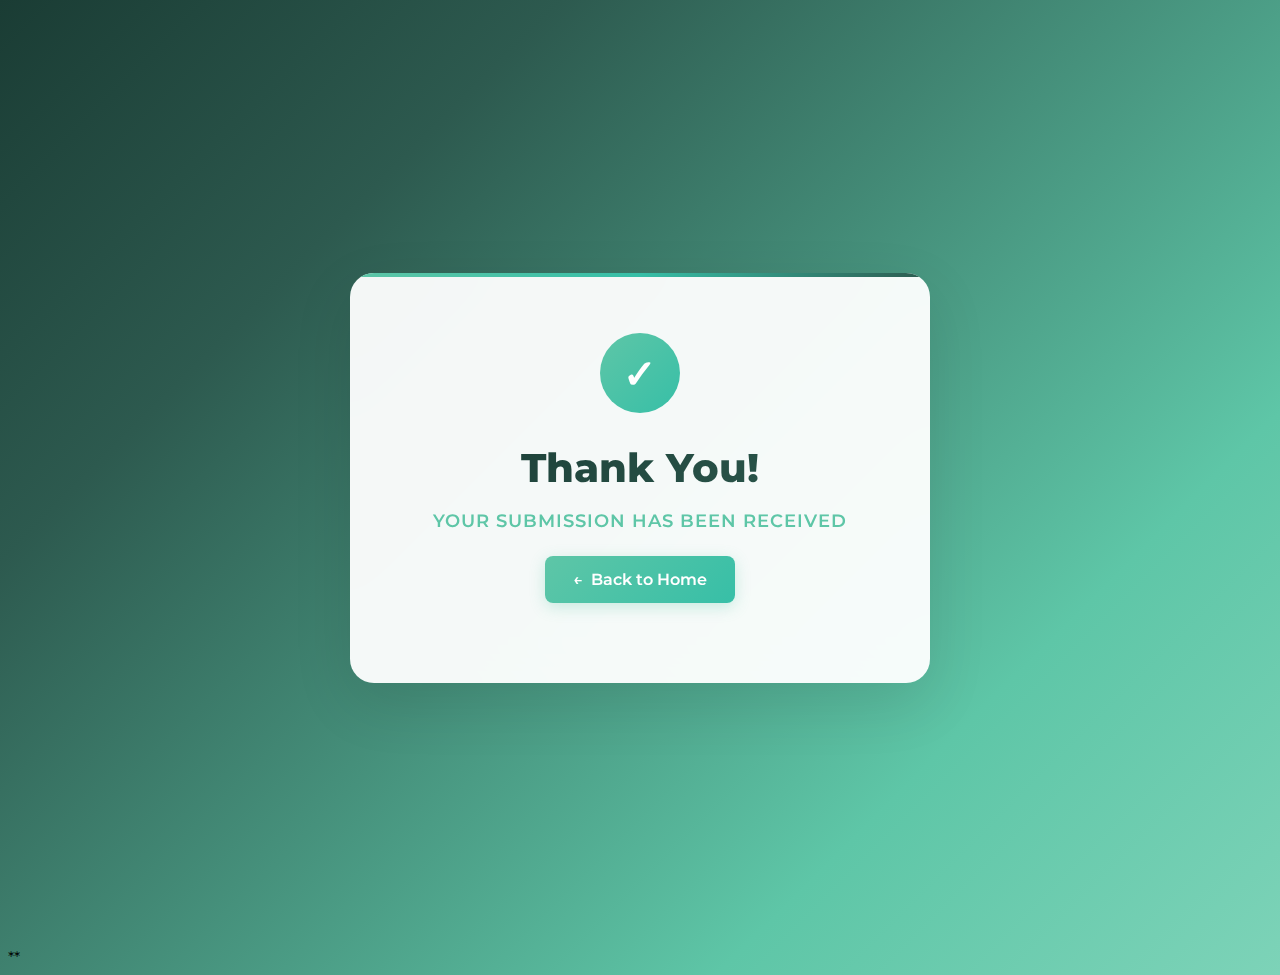
<file: html/thankyou.html>
<!DOCTYPE html>
<html lang="en">
<head>
    <meta charset="UTF-8">
    <meta name="viewport" content="width=device-width, initial-scale=1.0">
    <title>Thank You - Get An Intervention</title>
    <link href="https://fonts.googleapis.com/css?family=Montserrat:400,600,700,800&display=swap" rel="stylesheet">
    <style>
        body {
            background: linear-gradient(135deg, #1a3c34 0%, #2d5a4f 25%, #5ec6a7 75%, #7dd3b8 100%);
            min-height: 100vh;
            font-family: 'Montserrat', sans-serif;
            overflow-x: hidden;
        }
        .thankyou-container {
            position: relative;
            z-index: 2;
            display: flex;
            align-items: center;
            justify-content: center;
            min-height: 100vh;
            padding: 20px;
        }
        .thankyou-card {
            background: rgba(255, 255, 255, 0.95);
            backdrop-filter: blur(20px);
            border-radius: 24px;
            box-shadow: 0 20px 60px rgba(0, 0, 0, 0.1);
            padding: 60px 40px;
            max-width: 500px;
            width: 100%;
            text-align: center;
            position: relative;
            overflow: hidden;
            animation: slideInUp 1s ease-out;
        }
        .thankyou-card::before {
            content: '';
            position: absolute;
            top: 0;
            left: 0;
            right: 0;
            height: 4px;
            background: linear-gradient(90deg, #5EC6A7, #37BFA7, #2d5a4f);
        }
        @keyframes slideInUp {
            from {
                opacity: 0;
                transform: translateY(50px);
            }
            to {
                opacity: 1;
                transform: translateY(0);
            }
        }
        .success-icon {
            width: 80px;
            height: 80px;
            background: linear-gradient(135deg, #5EC6A7, #37BFA7);
            border-radius: 50%;
            display: flex;
            align-items: center;
            justify-content: center;
            margin: 0 auto 30px;
            animation: pulse 2s ease-in-out infinite;
        }
        .success-icon::before {
            content: '✓';
            font-size: 40px;
            color: white;
            font-weight: bold;
        }
        @keyframes pulse {
            0%, 100% { transform: scale(1); }
            50% { transform: scale(1.05); }
        }
        .thankyou-title {
            font-family: 'Montserrat', sans-serif;
            font-size: 2.5rem;
            font-weight: 800;
            color: #1a3c34;
            margin-bottom: 15px;
            background: linear-gradient(135deg, #1a3c34, #2d5a4f);
            -webkit-background-clip: text;
            -webkit-text-fill-color: transparent;
            background-clip: text;
        }
        .thankyou-subtitle {
            font-family: 'Montserrat', sans-serif;
            font-size: 1.1rem;
            font-weight: 600;
            color: #5EC6A7;
            margin-bottom: 25px;
            text-transform: uppercase;
            letter-spacing: 1px;
        }
        .thankyou-message {
            font-size: 1.1rem;
            color: #4a5568;
            line-height: 1.6;
            margin-bottom: 40px;
        }
        .next-steps {
            background: rgba(94, 198, 167, 0.1);
            border-radius: 12px;
            padding: 25px;
            margin-bottom: 40px;
            border-left: 4px solid #5EC6A7;
        }
        .next-steps h3 {
            font-family: 'Montserrat', sans-serif;
            font-size: 1.2rem;
            font-weight: 600;
            color: #1a3c34;
            margin-bottom: 15px;
        }
        .next-steps ul {
            list-style: none;
            text-align: left;
            padding: 0;
        }
        .next-steps li {
            color: #4a5568;
            margin-bottom: 8px;
            padding-left: 20px;
            position: relative;
        }
        .next-steps li::before {
            content: '→';
            position: absolute;
            left: 0;
            color: #5EC6A7;
            font-weight: bold;
        }
        .action-buttons {
            display: flex;
            gap: 15px;
            justify-content: center;
            flex-wrap: wrap;
            margin-bottom: 20px;
        }
        .btn-primary, .btn-secondary {
            font-family: 'Montserrat', sans-serif;
            font-weight: 600;
            font-size: 1rem;
            padding: 14px 28px;
            border-radius: 8px;
            text-decoration: none;
            transition: all 0.3s ease;
            border: none;
            cursor: pointer;
            display: inline-flex;
            align-items: center;
            gap: 8px;
        }
        .btn-primary {
            background: linear-gradient(135deg, #5EC6A7, #37BFA7);
            color: white;
            box-shadow: 0 4px 15px rgba(94, 198, 167, 0.3);
        }
        .btn-primary:hover {
            transform: translateY(-2px);
            box-shadow: 0 6px 20px rgba(94, 198, 167, 0.4);
        }
        .btn-secondary {
            background: transparent;
            color: #5EC6A7;
            border: 2px solid #5EC6A7;
        }
        .btn-secondary:hover {
            background: #5EC6A7;
            color: white;
            transform: translateY(-2px);
        }
        .contact-info {
            margin-top: 30px;
            padding-top: 25px;
            border-top: 1px solid rgba(94, 198, 167, 0.2);
        }
        .contact-info p {
            color: #6b7280;
            font-size: 0.9rem;
            margin-bottom: 5px;
        }
        .contact-info a {
            color: #5EC6A7;
            text-decoration: none;
            font-weight: 600;
        }
        .contact-info a:hover {
            text-decoration: underline;
        }
        @media (max-width: 600px) {
            .thankyou-card {
                padding: 40px 20px;
                margin: 10px;
            }
            .thankyou-title {
                font-size: 2rem;
            }
            .action-buttons {
                flex-direction: column;
                align-items: center;
            }
            .btn-primary, .btn-secondary {
                justify-content: center;
            }
        }
    </style>
</head>
<body>
    <div class="thankyou-container">
        <div class="thankyou-card">
            <div class="success-icon"></div>
            <h1 class="thankyou-title">Thank You!</h1>
            <p class="thankyou-subtitle">Your submission has been received</p>
           
            <div class="action-buttons">
                <a href="index.html" class="btn-primary">
                    <span>←</span> Back to Home
                </a>
              
            </div>
            
        </div>
    </div>
</body>
</html> **
</file>
